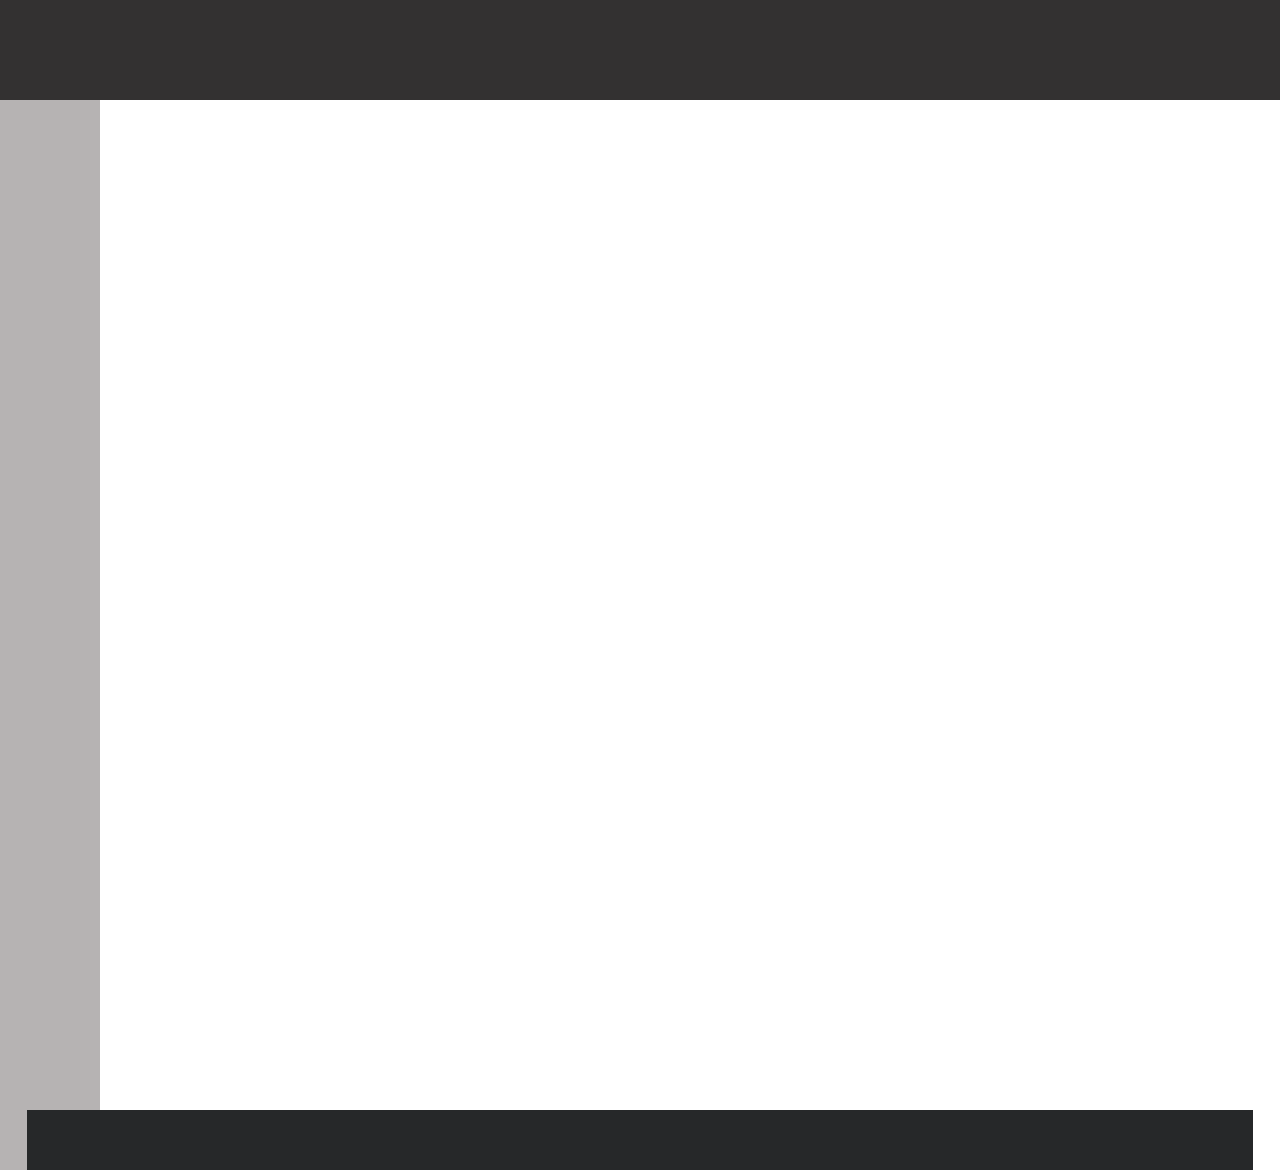
<file: first/index.html>
<!DOCTYPE html>
<html>

<head>
    <link rel="stylesheet" href="index.css" />
</head>

<body>
    <header class="header"></header>
    <div class="entire-thing">
        <div class="ad-left">
        </div>
        <div class="ad-right">
        </div>
        <div class="clear"></div>
    </div>
    <div id="container">
        <div id="header"></div>
        <div id="body"></div>
        <div class="center-div" id="footer"></div>
    </div>
</body>
<footer>


</footer>

</html>
</file>
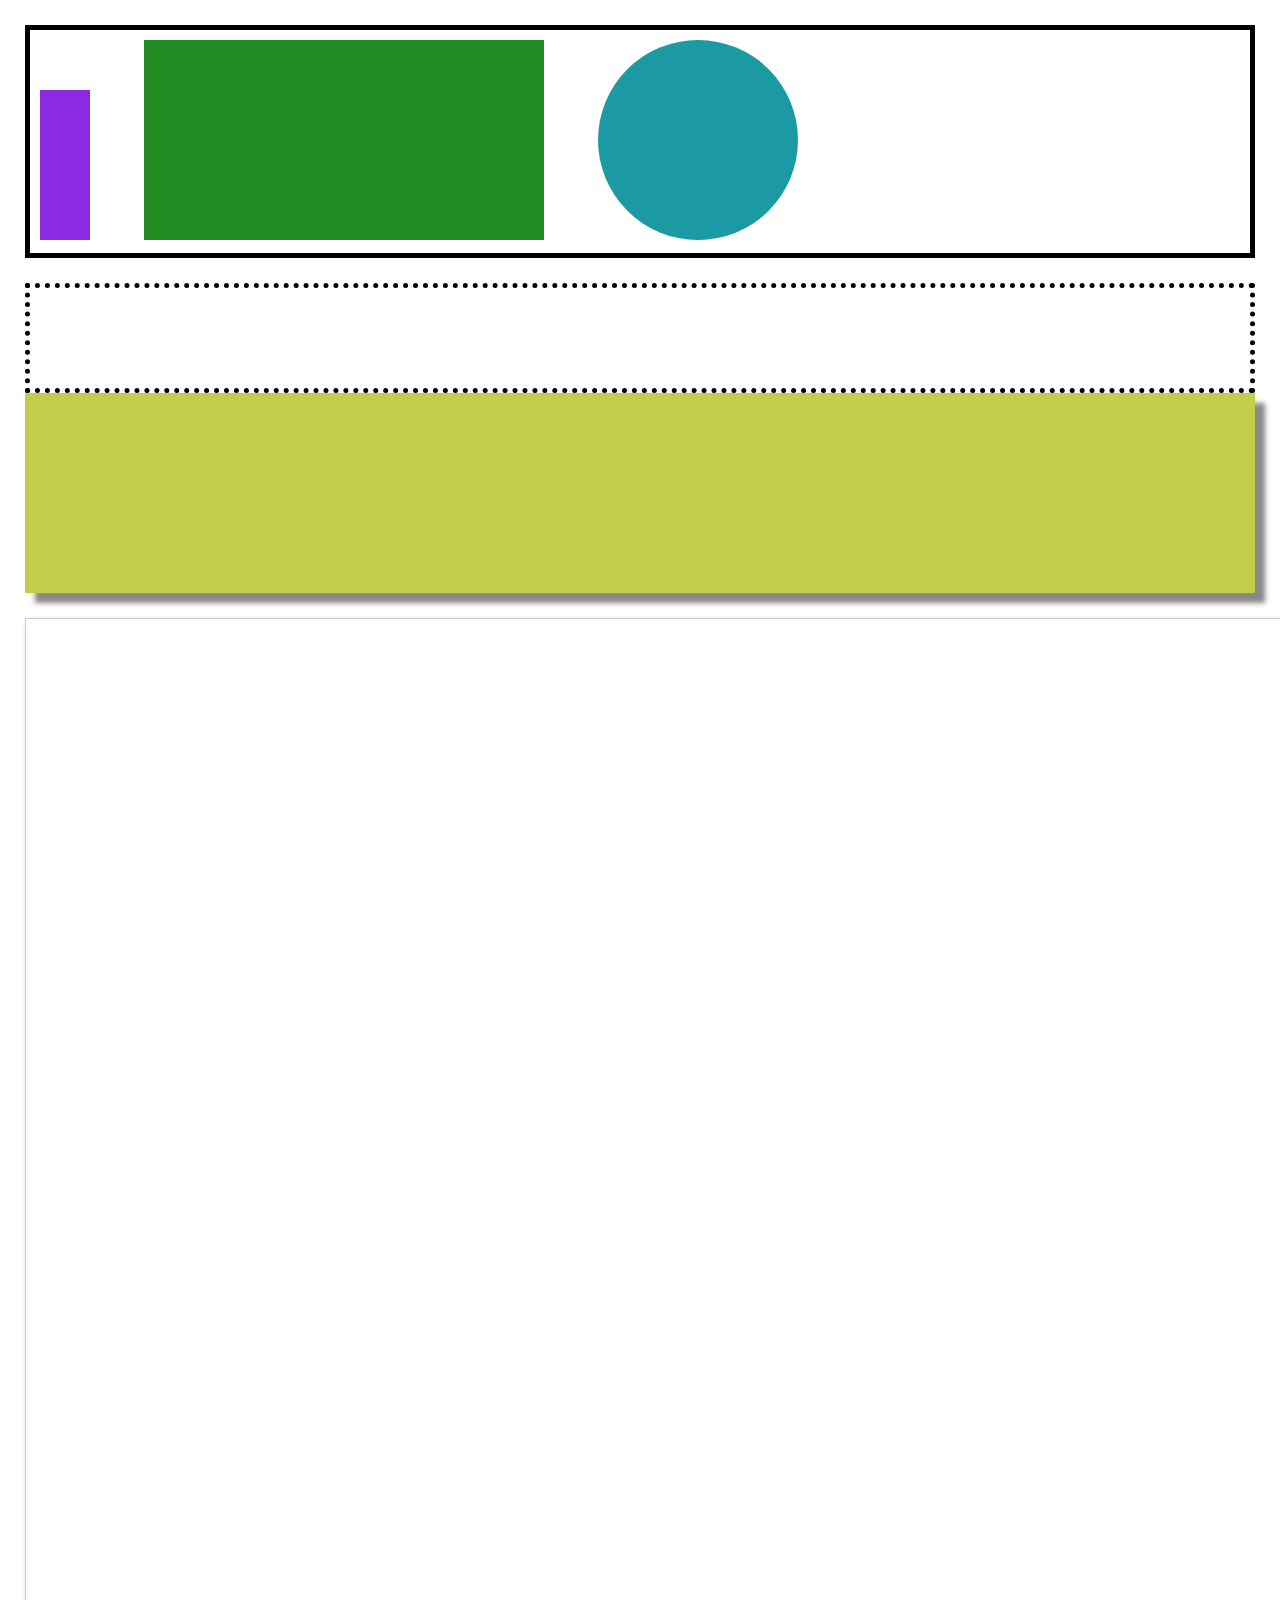
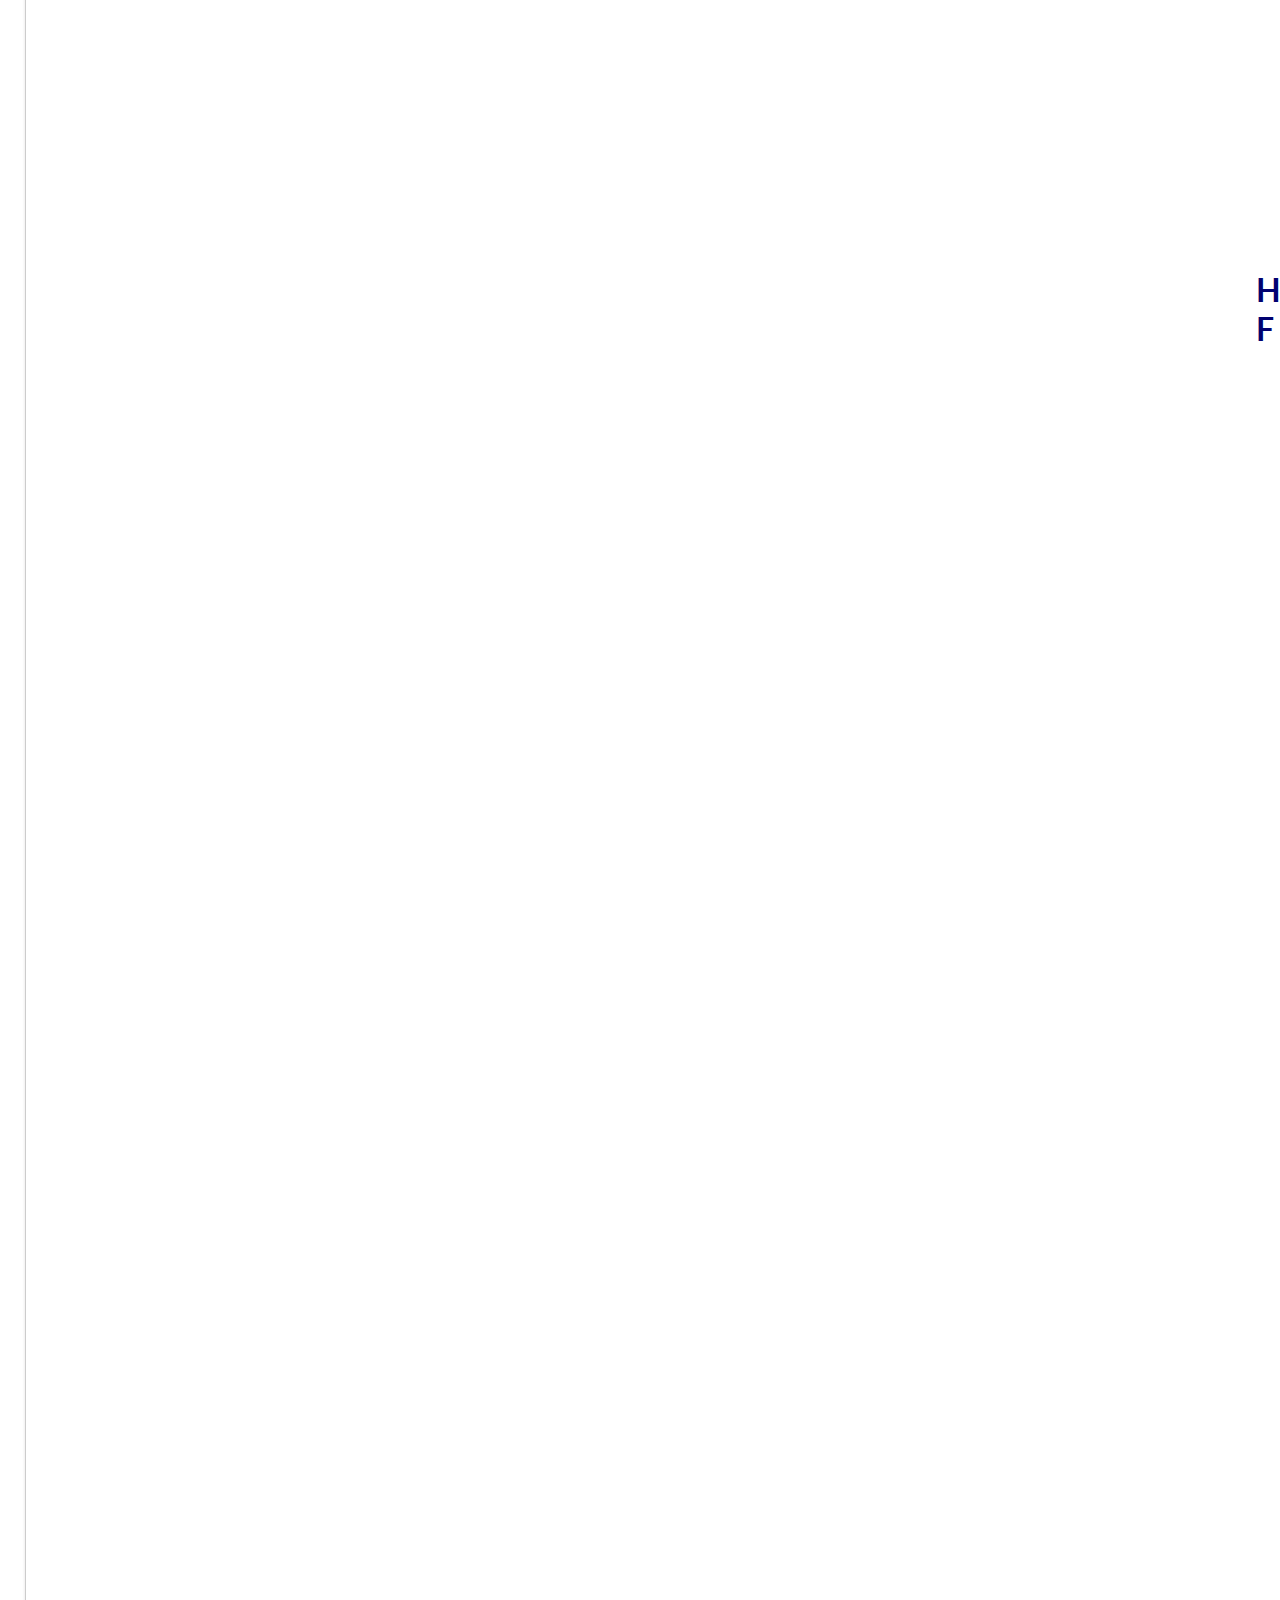
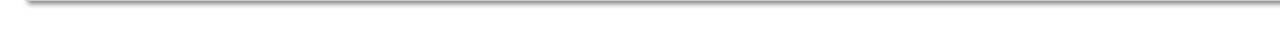
<file: second/index.html>
<!DOCTYPE html>
<html>

<head>
    <link rel="stylesheet" href="index.css" />
    <link href="https://fonts.googleapis.com/css?family=Lato" rel="stylesheet">
</head>

<body>
    <div class="box-one">
        <div class="square-one"></div>
        <div class="square-two"></div>
        <div class="circle"></div>
    </div>
    <div class="box-two"></div>
    <div class="box-shadow"></div>
    </div>
    <div class="box-three">
        <h1>HELLO FRIENDS</h1>
    </div>
</body>

</html>
</file>
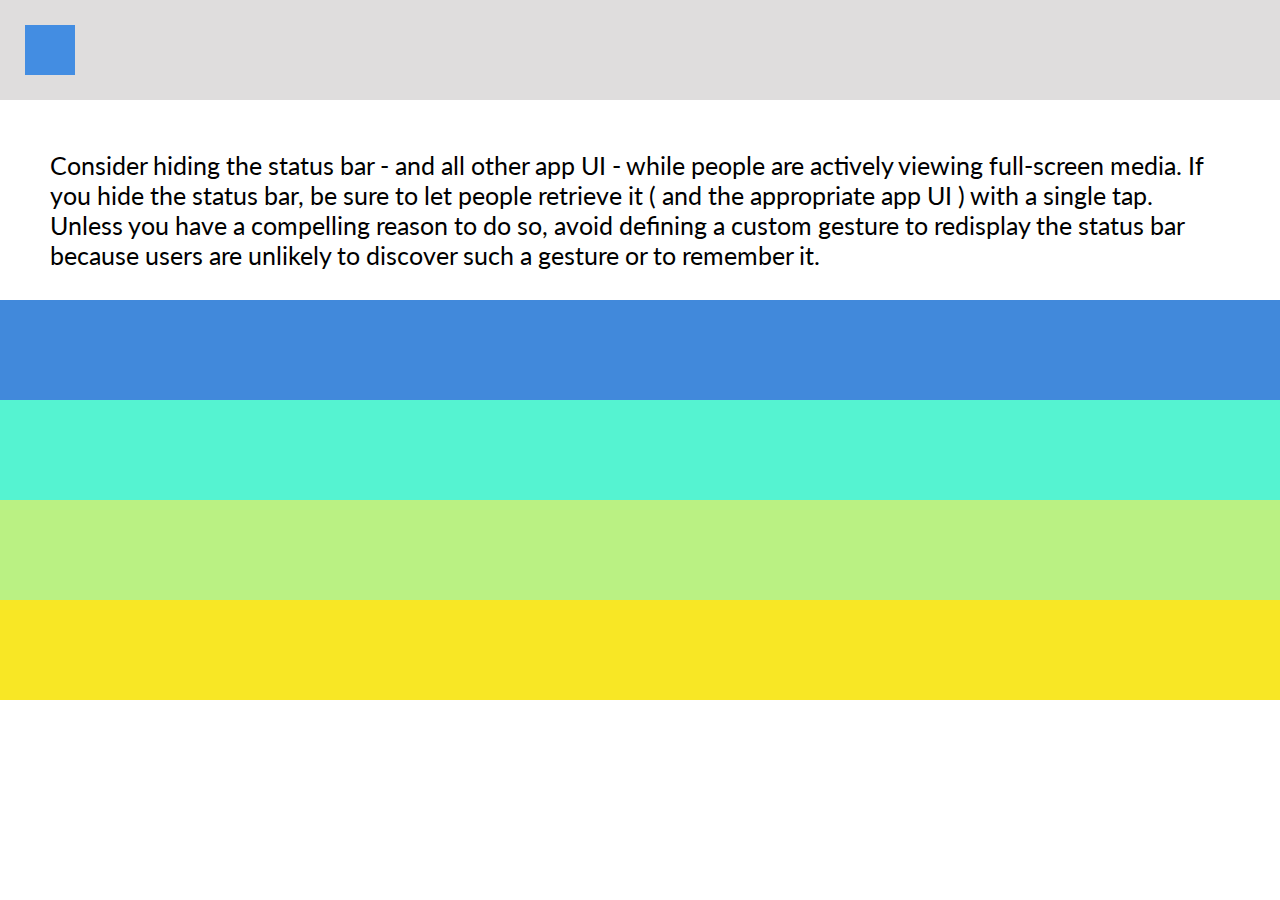
<file: third/index.html>
<!DOCTYPE html>
<html>

<head>
    <link rel="stylesheet" href="index.css" />
    <link href="https://fonts.googleapis.com/css?family=Lato" rel="stylesheet">
</head>

<body>
    <div class="row row-1">
        <div class="row-1-div"></div>
    </div>

    <div class="row-big row-2">
        <div>
            Consider hiding the status bar - and all other app UI - while people are actively viewing full-screen media. If you hide
            the status bar, be sure to let people retrieve it ( and the appropriate app UI ) with a single tap. Unless you
            have a compelling reason to do so, avoid defining a custom gesture to redisplay the status bar because users
            are unlikely to discover such a gesture or to remember it.
        </div>
    </div>

    <div class="row row-3"></div>
    <div class="row row-4"></div>
    <div class="row row-5"></div>
    <div class="row row-6"></div>
</body>

</html>
</file>
<file: first/index.css>
*{
    margin: 0;
    box-sizing: border-box;
}
body {
    margin:0;
    padding:0;
    height:100%;
 }
 #container {
    min-height:100%;
    position:relative;
 }
 #body {
    padding:10px;
    padding-bottom:1000px;   /* Height of the footer */
 }
 #footer {
    position:relative;
    bottom:0;
    width:1226px;
    height:60px;   /* Height of the footer */
    background:rgb(38, 40, 41);
 }
 .center-div
 {
      margin:  auto;
      width: 100px; 
 }
 
.header{
    background-color: #333131;
    height: 100px;
    padding: 20px;

}

.ad-left {
    float: left;
    background-color: #b6b3b3;
    height: 1070px;
    width: 100px;
    padding: 20px;
  }
  
.ad-right {
    float: right;
    margin-left: 10px;
    background-color: #b6b3b3;
    height: 1070px;
    width: 115px;
    padding: 20px;
  }
  
.entire-thing {
    width: 1440px;
  }
</file>
<file: second/index.css>
*{
    font-family: 'Lato', sans-serif;
}
body{
    margin: 0px;
    padding: 25px;
}
.box-one{
    width: 100%;
    border: 5px solid #000000; /* makes a solid black border that is 5px wide*/
    padding: 10px;
    box-sizing: border-box;
}
.square-one{
    height: 150px;
    width: 50px;
    background-color: #8A2BE2;
    display: inline-block;
}
.square-two{
    height: 200px;
    width: 400px;
    display: inline-block;
    background-color: #228B22;
    margin: 0 50px;
}
.circle{
    height: 200px;
    width: 200px;
    border-radius: 50%;
    background-color: #1b9aa3;
    display: inline-block;
}
.box-two{
    width: 100%;
    border: 5px dotted #000000; /* makes a solid black border that is 5px wide*/
    padding: 50px;
    box-sizing: border-box;
    margin-top: 25px;
}
.box-shadow{
    height: 200px;
    width: 100%;
    background-color: rgb(197, 206, 75);
    box-shadow: 10px 10px 5px#888888;
}
.box-three{
width: 50%;
border: 1px solid #ccc;
background-color: white;
padding: 100%;
box-sizing: border-box;
margin: 25px auto;
box-shadow: 3px 3px 5px #868282;
}
.box-three h1{
    width: 100%;
    text-align: center;
    color: rgb(1, 1, 112);
    letter-spacing: 10px;
}
</file>
<file: third/index.css>
body,
html {
  margin: 0;
  padding: 0;
  font-family: 'Lato', sans-serif;
  font-size: 25px;
}

.row {
  height: 100px;
  width: 100%;
}

.row-big {
  height: 200px;
  width: 100%;
}

.row-1 {
  background-color: rgb(223, 221, 221);
  padding: 25px;
  box-sizing: border-box;
}

.row-1-div {
  width: 50px;
  height: 50px;
  background-color: rgb(67, 141, 226);
}

.row-2 {
  background-color: #fff;
  box-sizing: border-box;
  padding: 50px;
}

.row-3 {
  background-color: rgb(65, 137, 219);
}

.row-4 {
  background-color: rgb(85, 243, 209);
}

.row-5 {
  background-color: rgb(186, 241, 131);
}

.row-6 {
  background-color: rgb(248, 231, 37);
}
</file>
